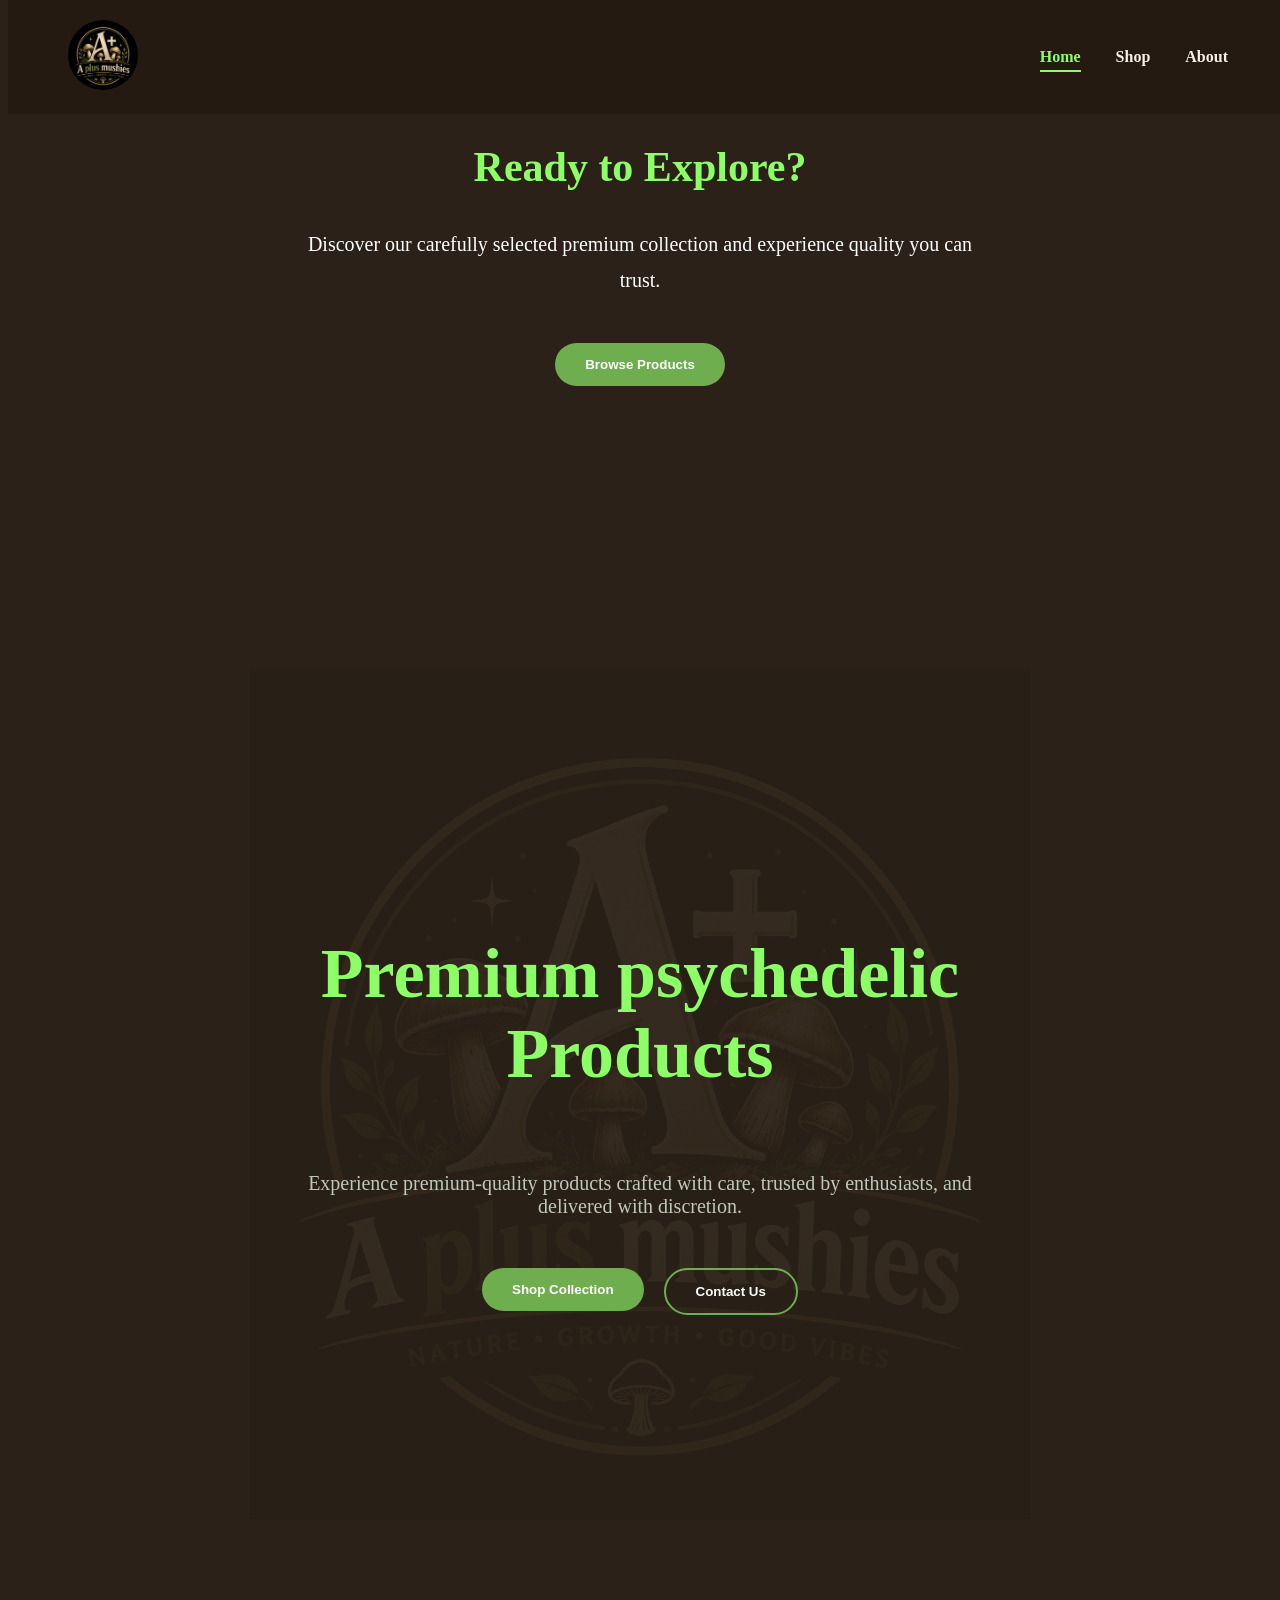
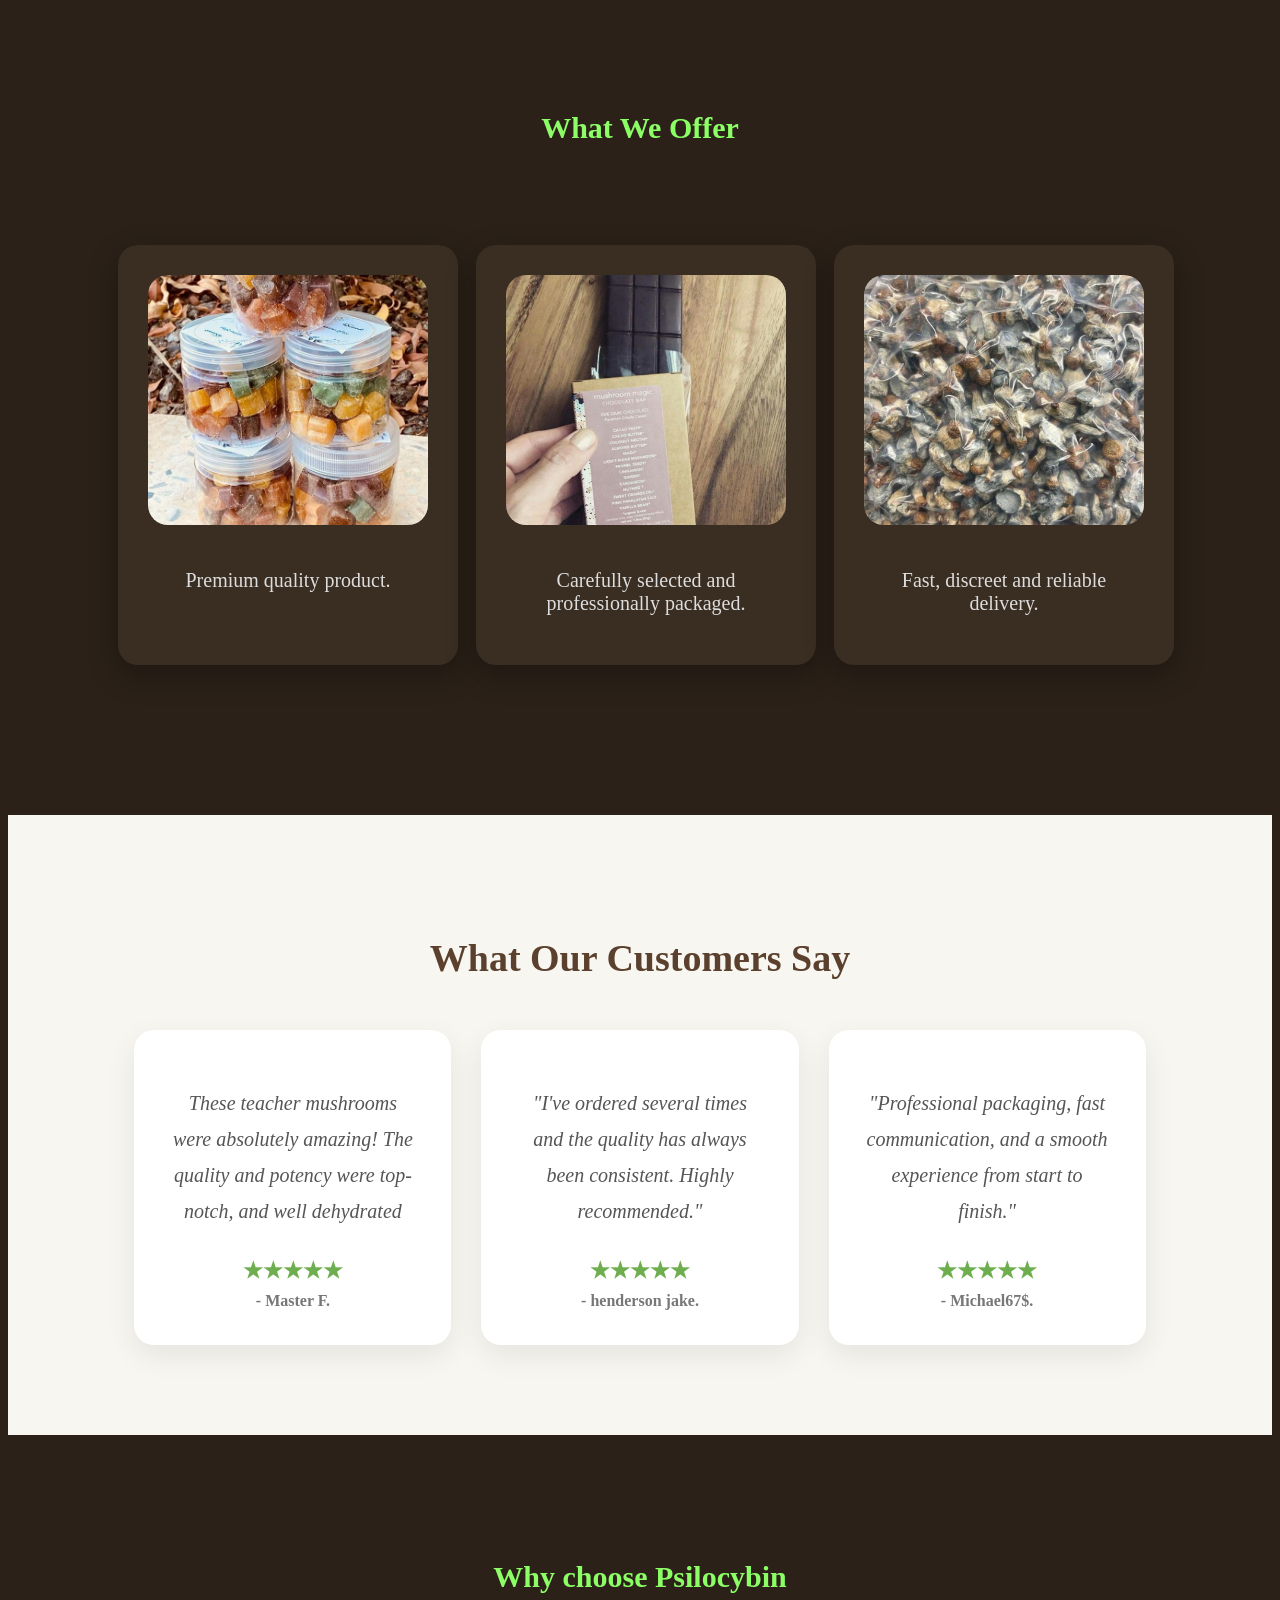
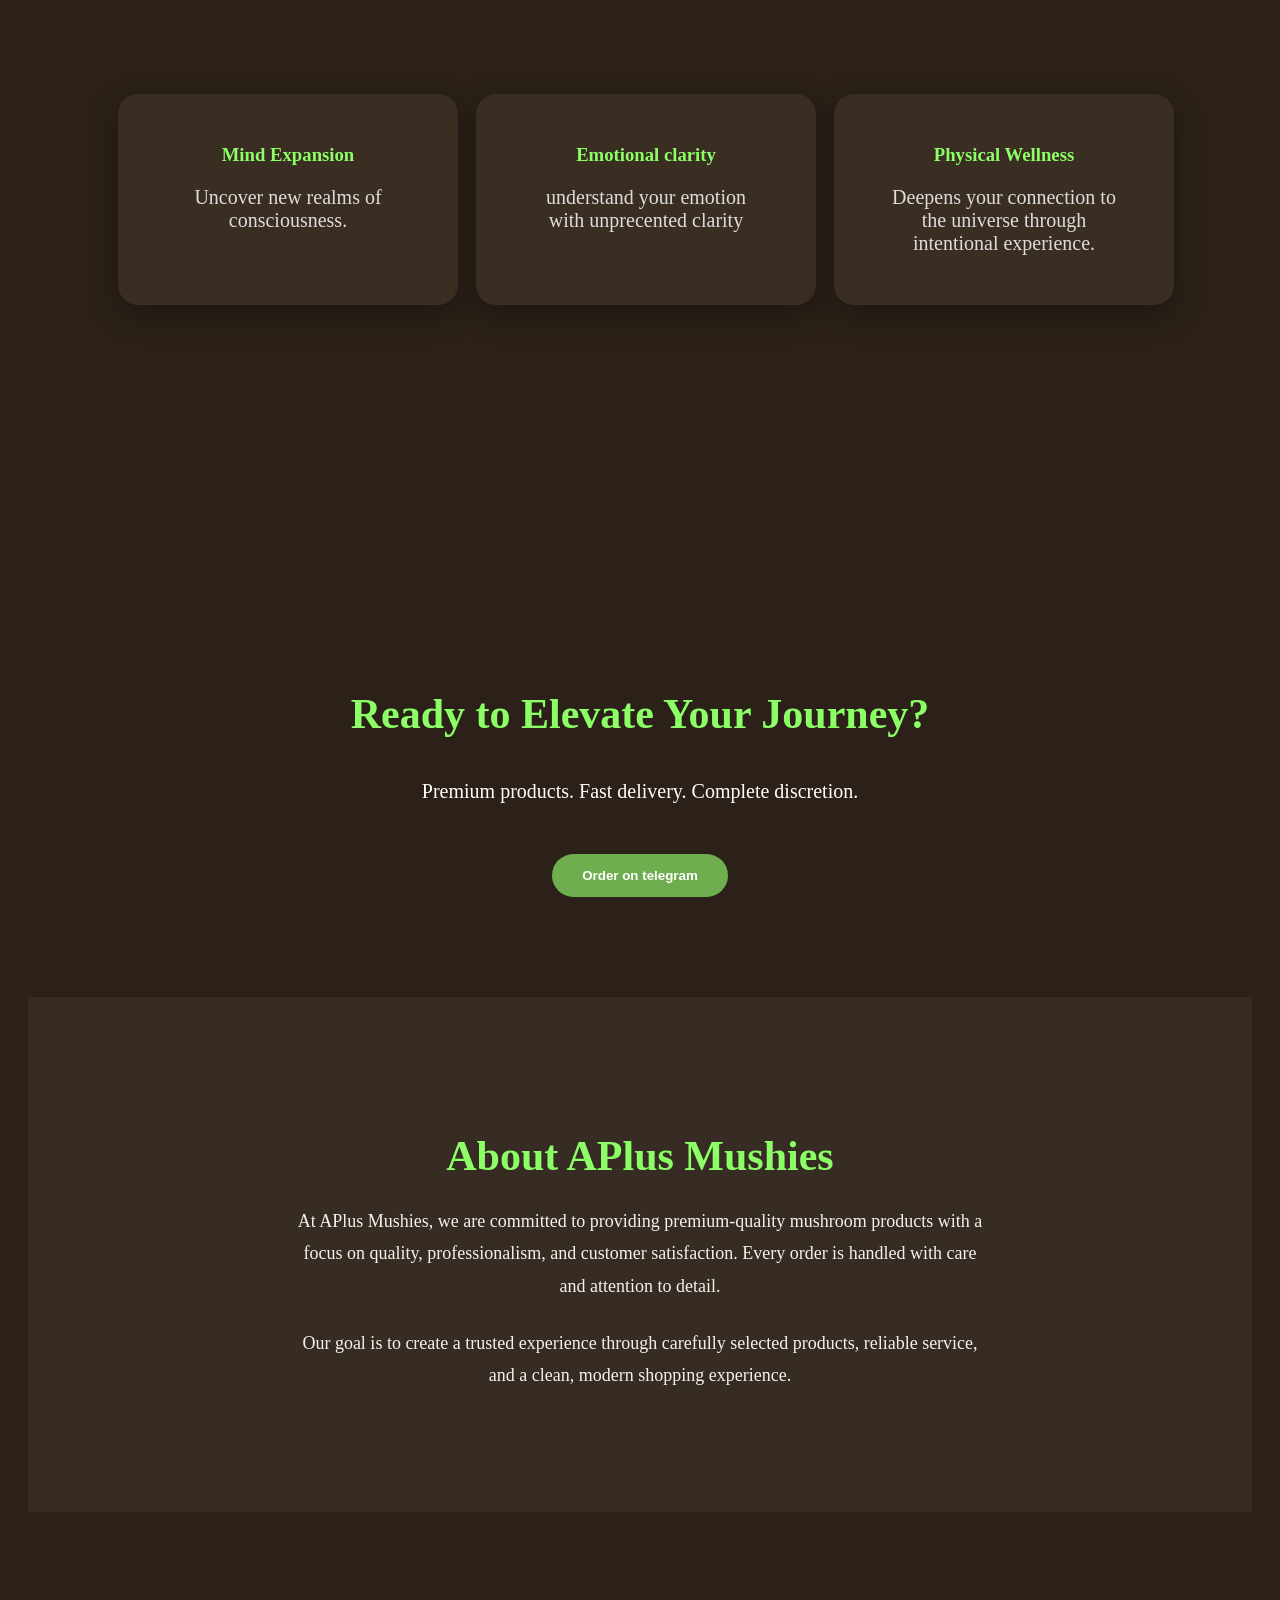
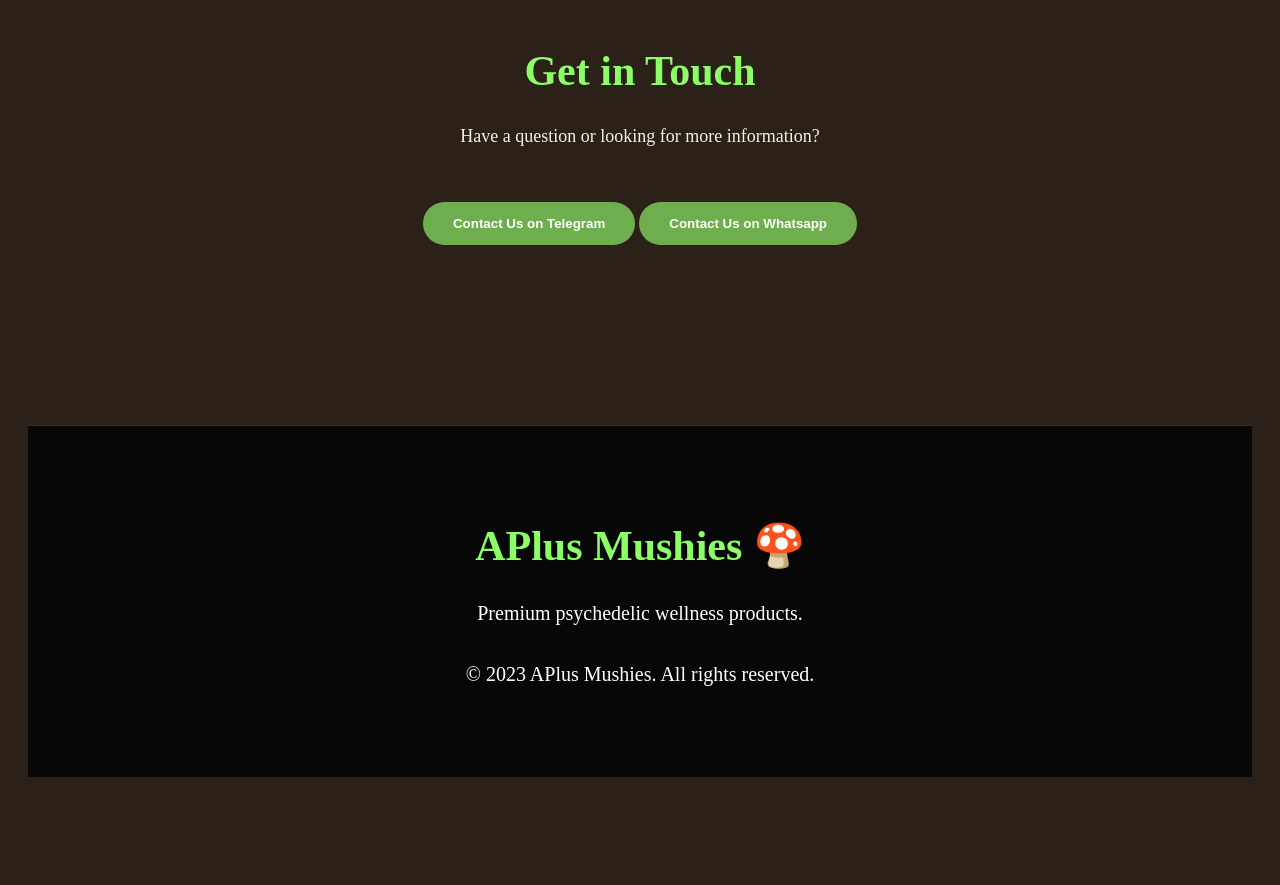
<file: index.html>
<!DOCTYPE html>

<html lang="en">

<head>

    <meta charset="UTF-8">

    <meta name="viewport" content="width=device-width, initial-scale=1.0">

    <title>A Plus Mushies</title>

<meta name="description" content="Discover premium mushroom products from A Plus Mushies. Quality, reliability, and excellent customer service.">

<meta name="keywords" content="A Plus Mushies, mushroom products, premium mushrooms, wellness products">

<meta name="author" content="A Plus Mushies">

<meta name="robots" content="index, follow">

<meta property="og:title" content="A Plus Mushies">

<meta property="og:description" content="Premium mushroom products from A Plus Mushies.">

<meta property="og:type" content="website">

<meta property="og:url" content="https://www.aplusmushies.com">

<meta property="og:image" content="https://www.aplusmushies.com/images/logo.jpg">

    <link rel="stylesheet" href="style.css">

    <script type="application/ld+json"> 
    {
        "@context": "https://schema.org",
        "@type": "Organization",
        "name": "A Plus Mushies",
        "url": "https://www.aplusmushies.com",
        "logo": "https://www.aplusmushies.com/images/logo.jpg",
        "description": "Premium mushroom products from A Plus Mushies.",
        "sameAs": []
}
</script>
<!-- Google tag (gtag.js) -->
<script async src="https://www.googletagmanager.com/gtag/js?id=G-23JD4RSZLV"></script>
<script>
  window.dataLayer = window.dataLayer || [];
  function gtag(){dataLayer.push(arguments);}
  gtag('js', new Date());

  gtag('config', 'G-23JD4RSZLV');
</script>
</head>
<section class="cta">

    <h2>Ready to Explore?</h2>

    <p>
        Discover our carefully selected premium collection and experience quality you can trust.
    </p>

    <button>
       <a href="shop.html">Browse Products</a> 
    </button>

</section>

<body>

   <nav>

    <div class="logo">
        <img src="images/logo.jpg" alt="A Plus Mushies Logo">
    </div>

    <ul>
        <li><a class="active" href="index.html">Home</a></li>
<li><a href="shop.html">Shop</a></li>
<li><a href="#about">About</a></li>
    </ul>

</nav>

<section class="hero">
<div class="hero-logo">
    <img src="images/logo.jpg" alt="A Plus Mushies">
</div>
    <h1> Premium psychedelic Products</h1>

   <p class="FTE">

Experience premium-quality products crafted with care,

trusted by enthusiasts, and delivered with discretion.

</p>

   <a href="shop.html">
   <div class="hero-buttons">

    <button>Shop Collection</button>

    <button class="secondary-btn">
        <a href="https://t.me/aplusmushies">Contact Us
            
        </a> 
    </button>

</div>
</a>

</section>
<section id="products">
    <h2 class="FTA">What We Offer</h2>

    <div class="products">
 
       <div class="card">
    <img src="images/product1.jpg" alt="Product One">
    <p>Premium quality product.</p>
    
</div>

        <div class="card">
            <img src="images2/product2.jpg" alt="Product Two">
            <p>Carefully selected and professionally packaged.</p>
            
        </div>
    

        <div class="card">
            <img src="images/product3.jpg" alt="Product Three">
            <p>Fast, discreet and reliable delivery.</p>
            
    </div>
</section>
<section id="testimonials">

    <h2>What Our Customers Say</h2>

    <div class="testimonial-container">

        <div class="testimonial-card">
            <p>
                These teacher mushrooms were absolutely amazing! The quality and potency were top-notch, and well dehydrated
            </p>

            <h4>★★★★★</h4>
            <span>- Master F.</span>
        </div>

        <div class="testimonial-card">
            <p>
                "I've ordered several times and the quality has always been consistent. Highly recommended."
            </p>

            <h4>★★★★★</h4>
            <span>- henderson jake.</span>
        </div>

        <div class="testimonial-card">
            <p>
                "Professional packaging, fast communication, and a smooth experience from start to finish."
            </p>

            <h4>★★★★★</h4>
            <span>- Michael67$.</span>
        </div>

    </div>

</section>
<section id="products">
    <h2 class="FTA">Why choose Psilocybin</h2>
    <div class="products">

        <div class="card">
            <h3>Mind Expansion</h3>
            <p>Uncover new realms of consciousness.</p>
        
        </div>

        <div class="card">
    
            <h3>Emotional clarity</h3>
            <p>understand your emotion with unprecented clarity</p>
            
        </div>
    

        <div class="card">
            
            <h3>Physical Wellness</h3>
            <p>Deepens your connection to the universe through intentional experience.</p>
            
        </div>
    </div>
</section>
</body>

</html>
<section class="cta">


</html>
<section class="cta">


    <h2>Ready to Elevate Your Journey?</h2>

    <p>
        Premium products.
        Fast delivery.
        Complete discretion.
    </p>

    <a href="https://t.me/aplusmushies">
        <button>Order on telegram</button>
    </a>

</section>
<section id="about" class="about">
    <a href="#about"></a>
    <div class="about-content">

        <h2>About APlus Mushies</h2>

        <p>
            At APlus Mushies, we are committed to providing premium-quality mushroom products with a focus on quality, professionalism, and customer satisfaction. Every order is handled with care and attention to detail.
        </p>

        <p>
            Our goal is to create a trusted experience through carefully selected products, reliable service, and a clean, modern shopping experience.
        </p>

    </div>

</section>
<section id="contact" class="contact">

    <h2>Get in Touch</h2>

    <p>Have a question or looking for more information?</p>

    <a href="https://t.me/aplusmushies" target="_blank">
    <button>Contact Us on Telegram</button>
</a>
 <a href="https://t.me/aplusmushies" target="_blank">
    <button>Contact Us on Whatsapp</button>
</a>

</section>
<footer>

    <h2>APlus Mushies 🍄</h2>

    <p>
        Premium psychedelic wellness products.
    </p>

    <p>
        © 2023 APlus Mushies. All rights reserved.
    </p>

</footer>
</file>
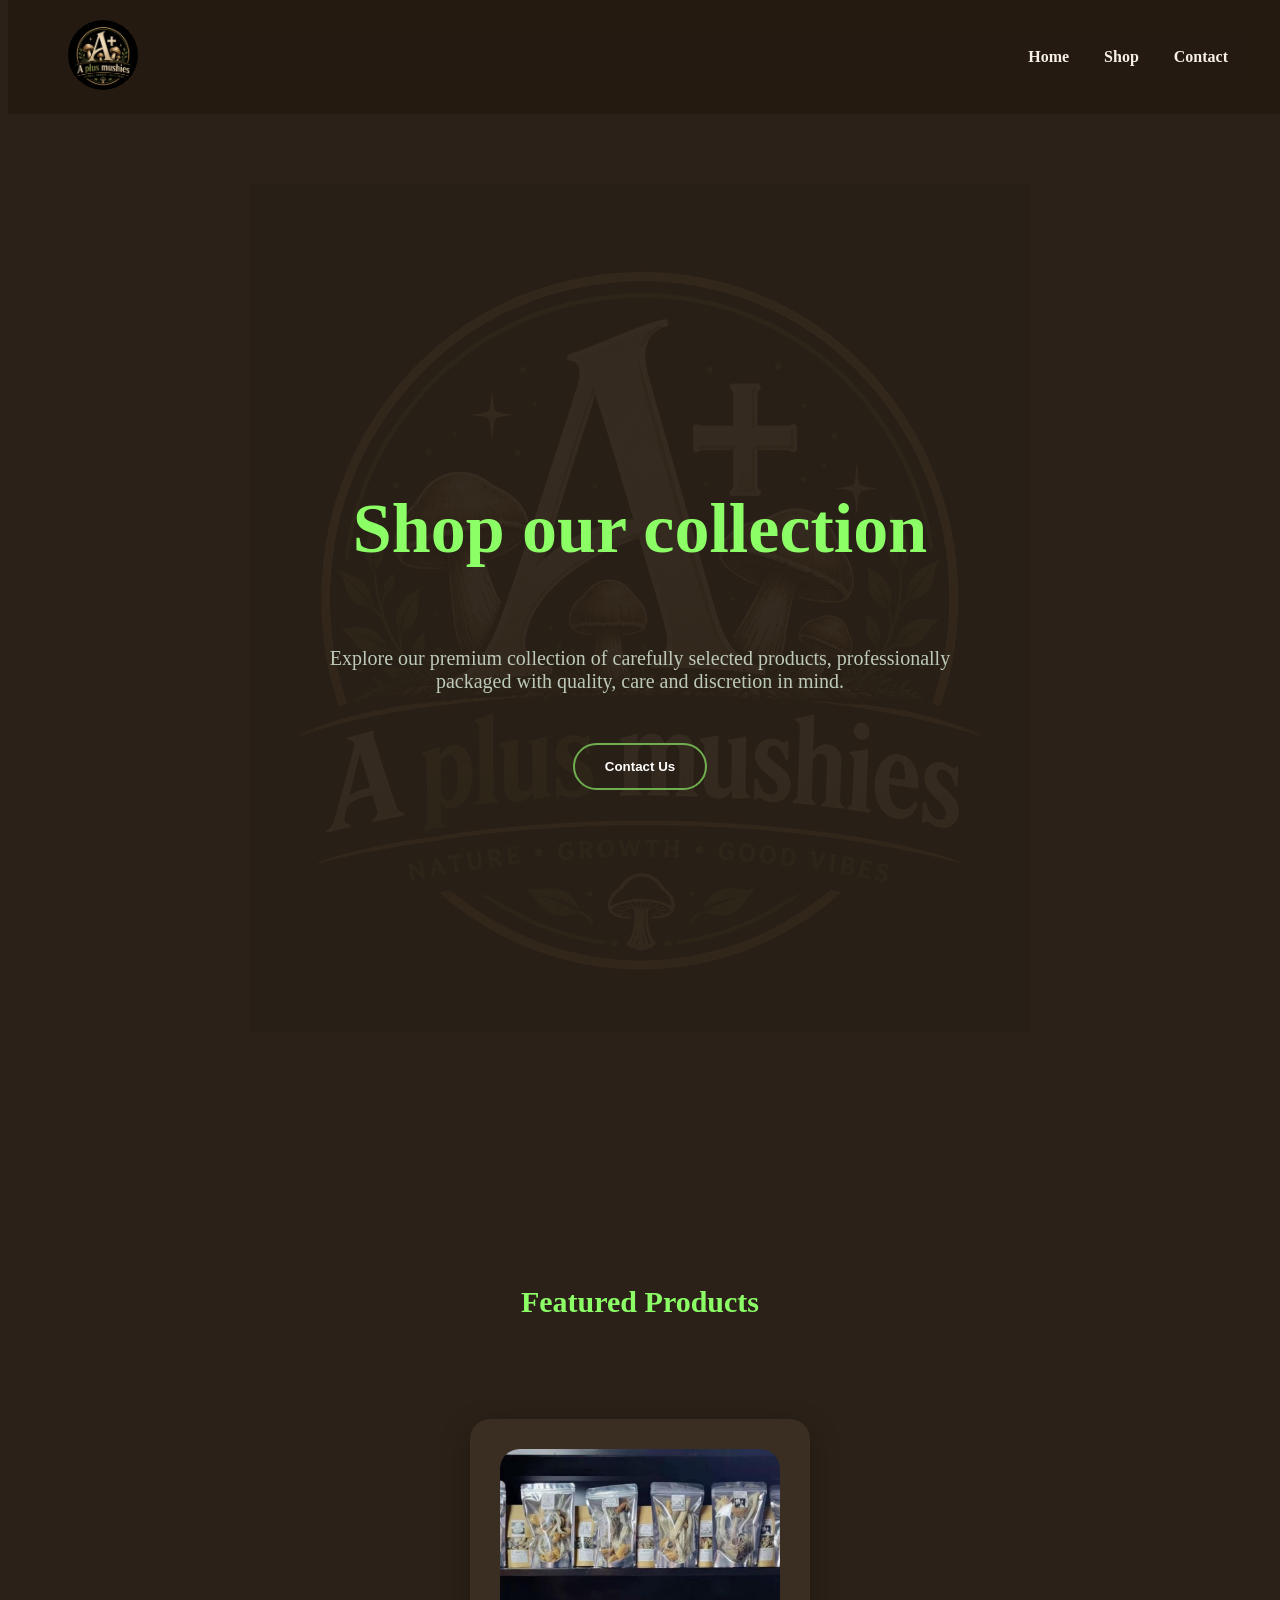
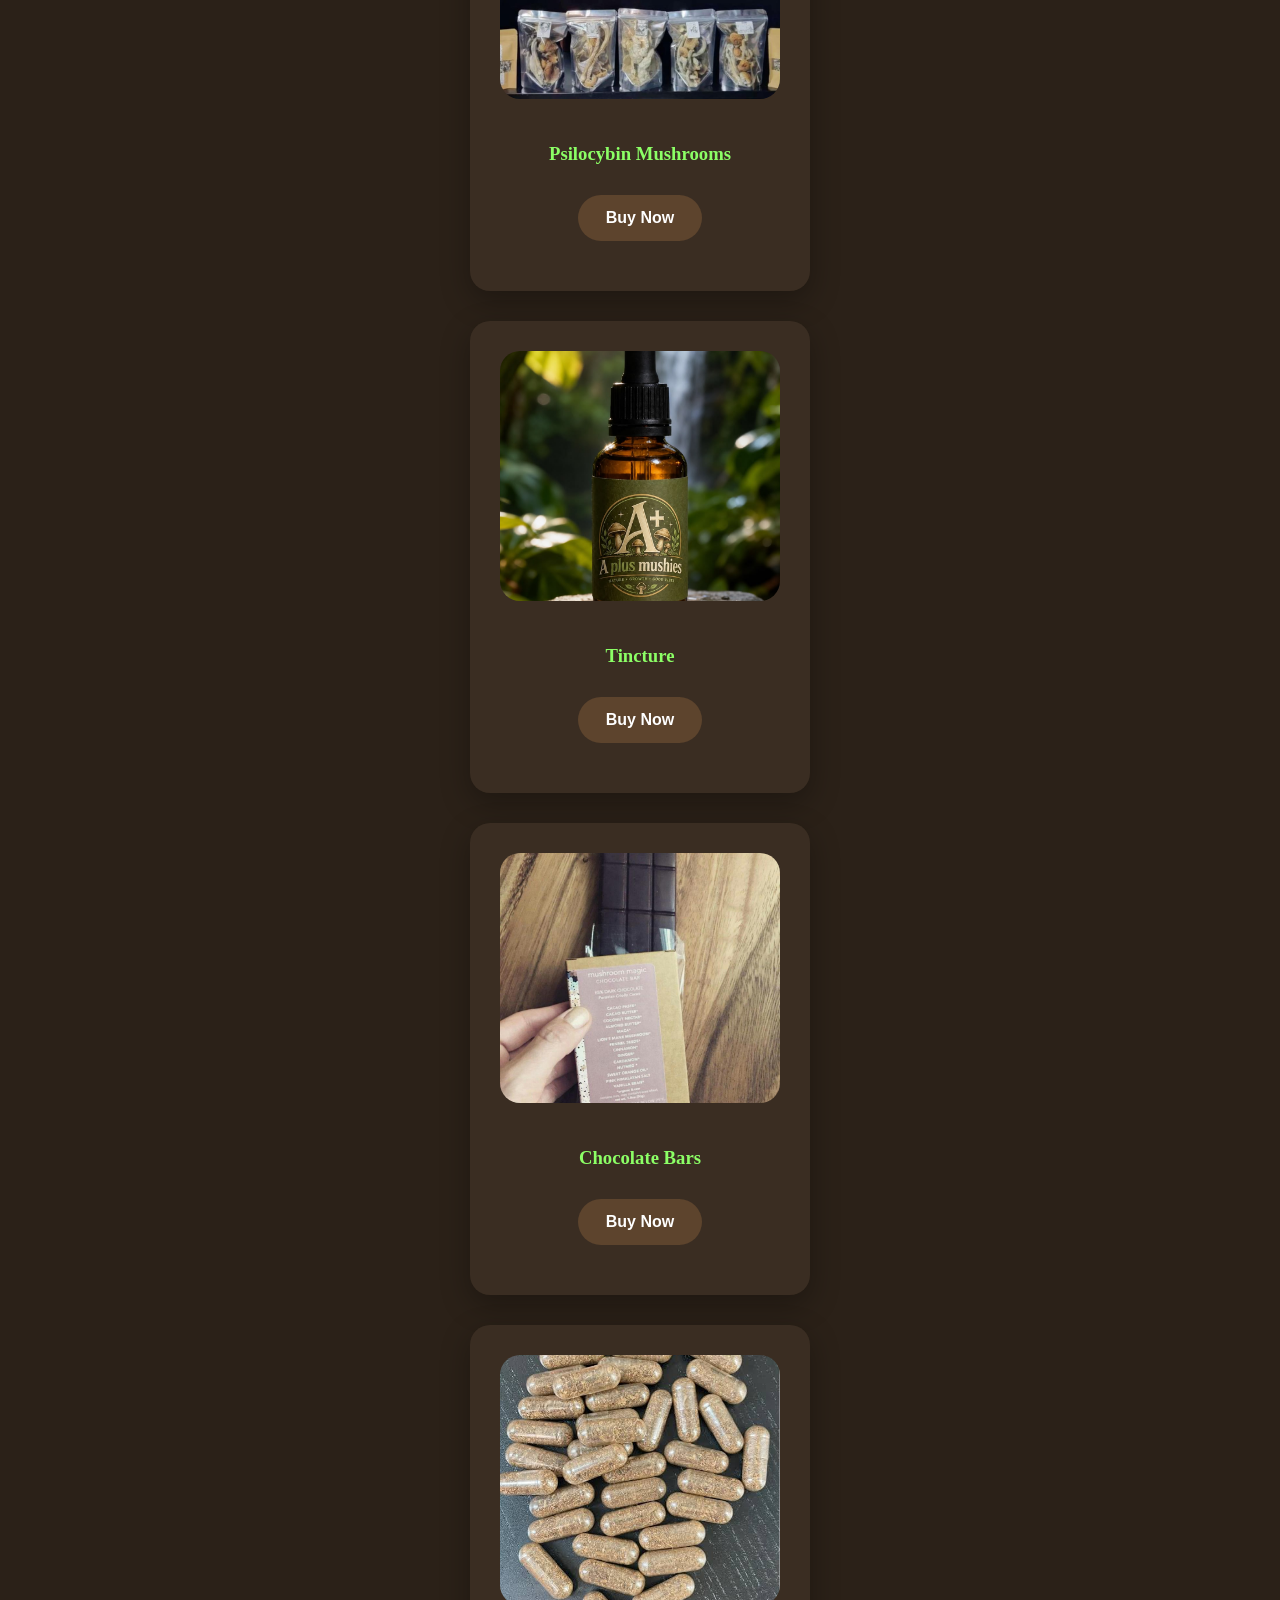
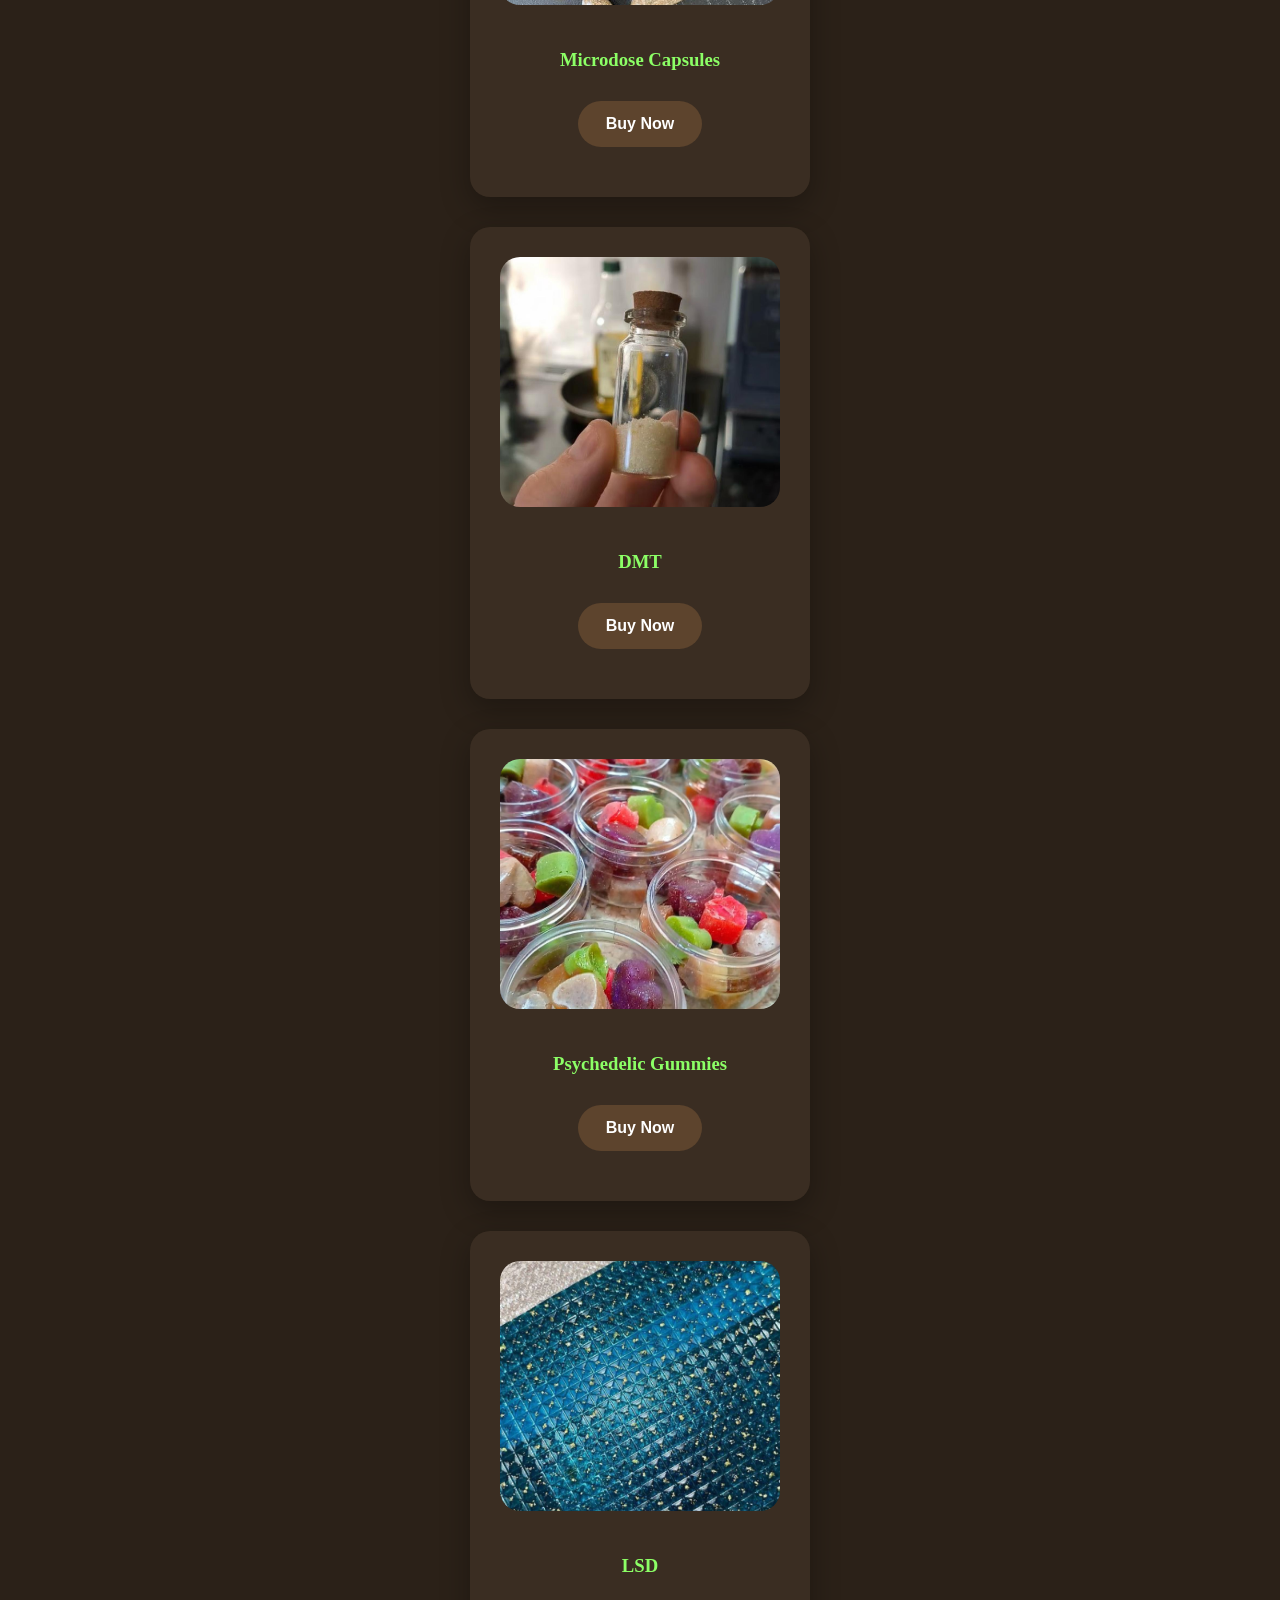
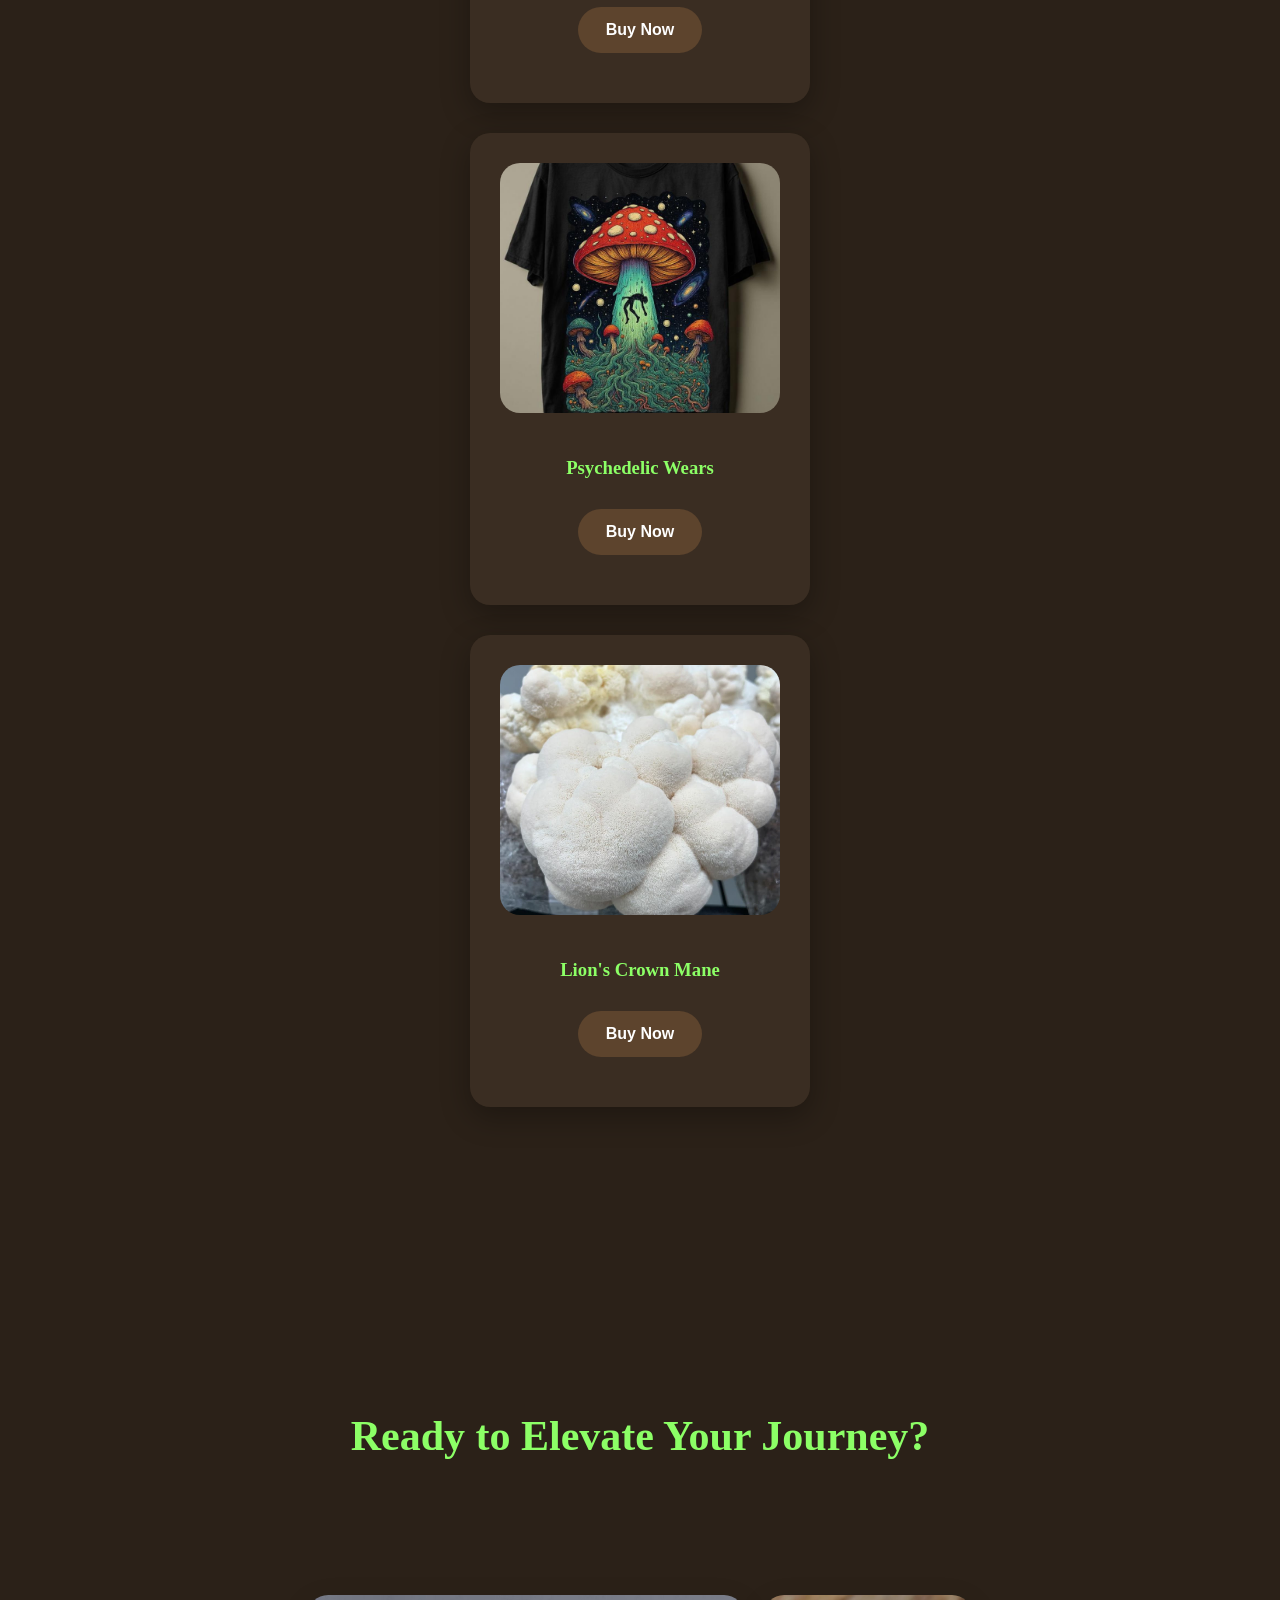
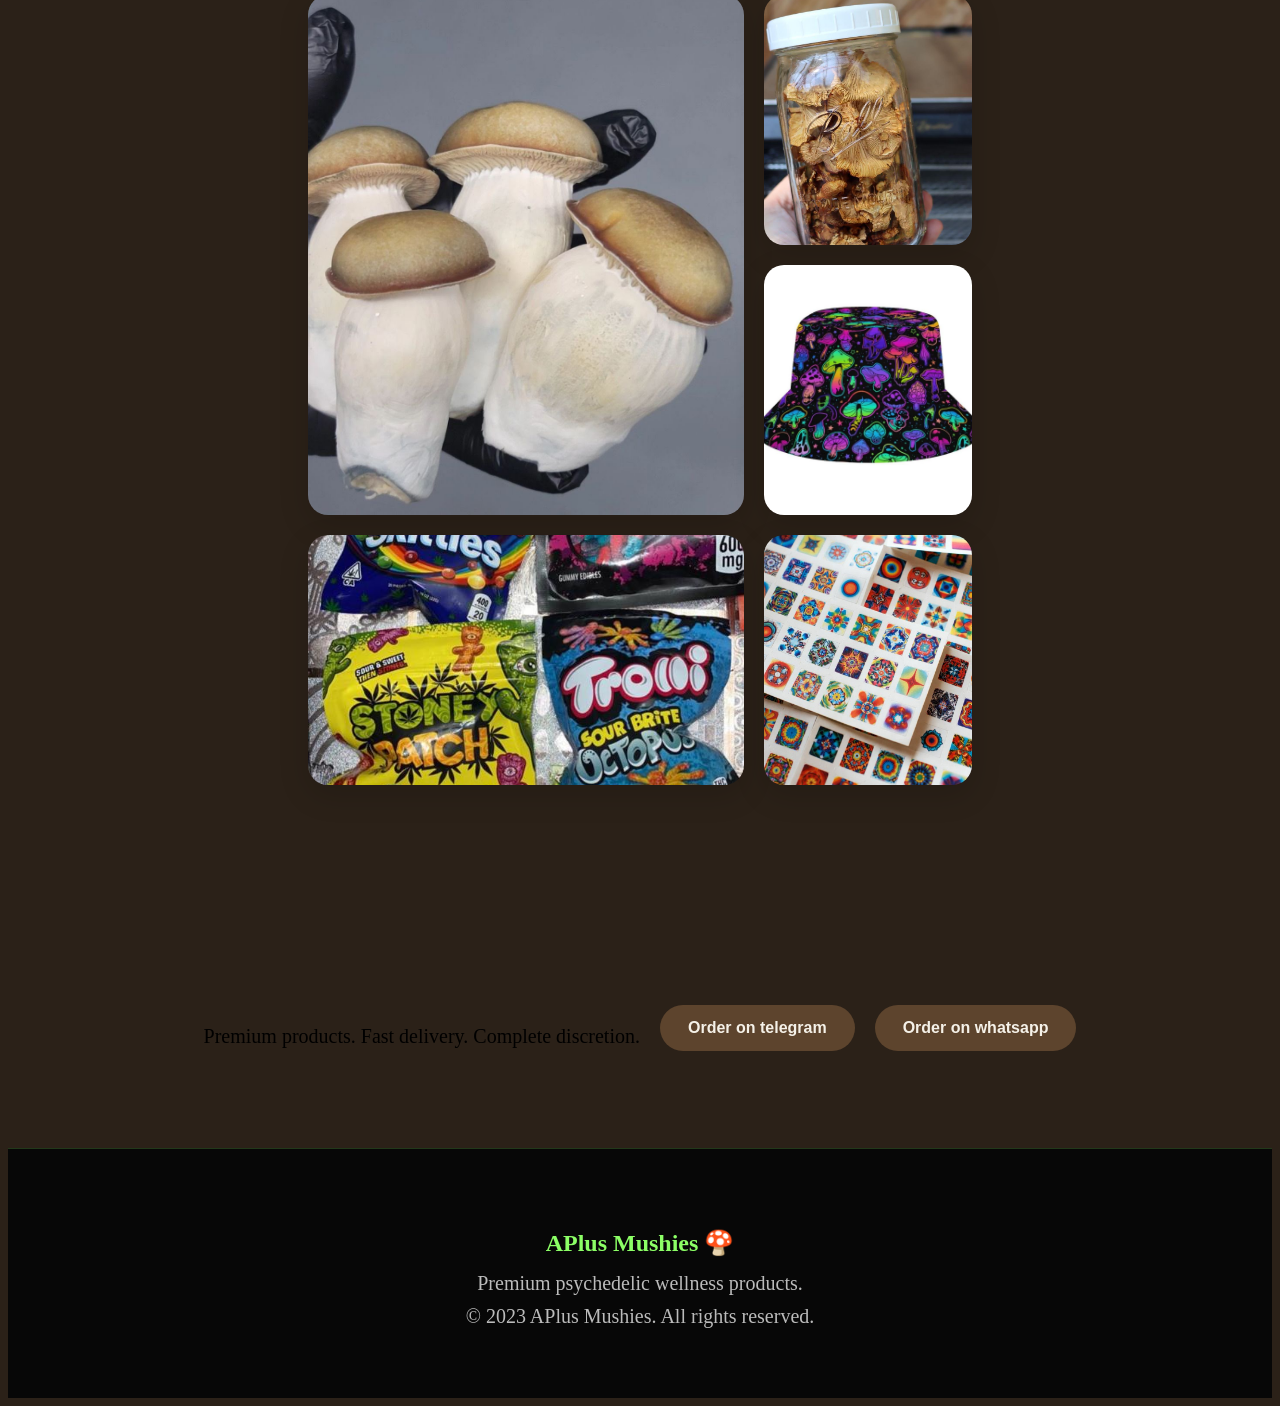
<file: shop.html>
<!DOCTYPE html>

<html lang="en">

<head>

    <meta charset="UTF-8">

    <meta name="viewport" content="width=device-width, initial-scale=1.0">

    <title> Shop /APlus Mushies</title>

    <link rel="stylesheet" href="style.css">
     <!-- Google tag (gtag.js) -->
<script async src="https://www.googletagmanager.com/gtag/js?id=G-23JD4RSZLV"></script>
<script>
  window.dataLayer = window.dataLayer || [];
  function gtag(){dataLayer.push(arguments);}
  gtag('js', new Date());

  gtag('config', 'G-23JD4RSZLV');
</script>

</head>


<body>

   <nav>

    <div class="logo">
        <img src="images/logo.jpg" alt="A Plus Mushies Logo">
    </div>

    <ul>
        <li><a href="index.html">Home</a></li>
<li><a href="shop.html">Shop</a></li>
<!-- <li><a href="#about">About</a></li> -->
<li><a href="#Order on telegram">Contact</a></li
    </ul>

</nav>

<section class="hero">
<div class="hero-logo">
    <img src="images/logo.jpg" alt="A Plus Mushies">
</div >
    <h1>Shop our collection</h1>

   <p class="FTE">
Explore our premium collection of carefully selected products, 
professionally packaged with quality, care and discretion in mind.
</p>
   <div class="hero-buttons">
    <button class="secondary-btn">
        <a href="https://t.me/aplusmushies">Contact Us</a>
    </button>
</div>
</section>
<section class="categories">

    <section id="products">
    <h2 class="FTA">Featured Products</h2>

    <div class="products">

        <div class="card">
            <img src="images2/pkt mushrooms.jpeg" alt="Product One">
            <h3> Psilocybin Mushrooms</h3>
            <button>
                <a href="https://t.me/aplusmushies?text=I-want-to-buy-psilocybin-mushrooms">Buy Now</a>
            </button>
        </div>

        <div class="card">
            <img src="images2/tincture.jpeg" alt="Product One">
            <h3> Tincture</h3>
            <button>
                <a href="https://t.me/aplusmushies?text=I-want-to-buy-psilocybin-mushrooms">Buy Now</a>
            </button>
        </div>


                <div class="card">
            <img src="images2/product2.jpg" alt="Product One">
            <h3>Chocolate Bars</h3>
            <button>
                <a href="https://t.me/aplusmushies?text=I-want-to-buy-chocolate-bars">Buy Now</a>
            </button>
        </div>
        <div class="card">
            <img src="images2/micro dose.jpeg" alt="Product One">
            <h3>Microdose Capsules</h3>
            <button>
                <a href="https://t.me/aplusmushies?text=I-want-to-buy-microdose-capsules">Buy Now</a>
            </button>
        </div>
        <div class="card">
            <img src="images2/DMT.jpeg" alt="Product One">
            <h3>DMT</h3>
            <button>
                <a href="https://t.me/aplusmushies?text=I-want-to-buy-LSD-and-DMT">Buy Now</a>
            </button>
        </div>
        <div class="card">
            <img src="images2/gummies2.jpeg" alt="Product One">
            <h3>Psychedelic Gummies</h3>
            <button>
                <a href="https://t.me/aplusmushies?text=I-want-to-buy-psychedelic-gummies">Buy Now</a>
            </button>
        </div>
        <div class="card">
            <img src="images2/LSD 2.jpeg" alt="Product One">
            <h3> LSD</h3>
            <button>
                <a href="https://t.me/aplusmushies?text=I-want-to-buy-psilocybin-mushrooms">Buy Now</a>
            </button>
        </div>
        <div class="card">
            <img src="images2/cloth psy.jpeg" alt="Product One">
            <h3>Psychedelic Wears</h3>
            <button>
                <a href="https://t.me/aplusmushies?text=I-want-to-buy-psychedelic-wears">Buy Now</a>
            </button>
        </div>
        <div class="card">
            <img src="images2/lions crown mane .jpeg" alt="Product One">
            <h3> Lion's Crown Mane</h3>
            <button>
                <a href="https://t.me/aplusmushies?text=I-want-to-buy-psilocybin-mushrooms">Buy Now</a>
            </button>
        </div>



</section>
</body>

</html>
<section class="cta">

    <h2>Ready to Elevate Your Journey?</h2>

    <section id="gallery">

    <div class="gallery-grid">

        <img src="images2/penis env.jpeg" class="big">

        <img src="images2/can mush.jpeg">

        <img src="images2/cap bck.jpeg">

        <img src="images2/pkt gum.jpeg" class="wide">

        <img src="images2/LSD.jpeg">

    </div>
   
    </section>

</section>
    <p id="Order on telegram">
        Premium products.
        Fast delivery.
        Complete discretion.
    </p>

    <a href="https://t.me/aplusmushies" >
        <button>Order on telegram </button>
    </a>
     <a href="https://t.me/aplusmushies" >
        <button>Order on whatsapp </button>
    </a>

</section>

<footer>

    <h2>APlus Mushies 🍄</h2>

    <p>
        Premium psychedelic wellness products.
    </p>

    <p>
        © 2023 APlus Mushies. All rights reserved.
    </p>

</footer>
</file>
<file: style.css>
html{
    scroll-behavior: smooth;
}
body {

   background: #2B2118;
            url("images/hero.jpg");
background-size: cover;
background-position: center;
background-repeat: no-repeat;
background-attachment: fixed;

}

h1 {

    font-size: 48px;

    color: #8cff66;

}

p {

    font-size: 20px;

}

button{
    background:#6FAE4F;
    color:#fff;
    border:none;
    padding:14px 30px;
    border-radius:40px;
    cursor:pointer;
    font-weight:bold;
    transition:.3s;
}

button:hover{
    transform:translateY(-3px);
    box-shadow:0 10px 25px rgba(111,174,79,.4);
}

nav {

    display: flex;

    justify-content: space-between;

    align-items: center;

    padding: 20px 60px; 
    position: sticky;
top: 0;
z-index: 1000;
backdrop-filter: blur(12px);

}

nav h2 {

    color: #8cff66;

}
.FTE{
    color: #bdc9b9;
    font-size: 20px;
    margin-bottom: 15px;
}

.FTA{
    color: #8cff66;
    font-size: 30px;
    margin-bottom: 15px;
}

ul {

    display: flex;

    list-style: none;

    gap: 30px;
    margin: 0;
    padding: 0;

}

a {

    color: white;

    text-decoration: none;

}

.hero {

    margin-top: 120px;

    max-width: 700px;

    margin-left: auto;

    margin-right: auto;

}

.hero h1 {

    font-size: 70px;

}
nav {

    position: fixed;

    top: 0;

    width: 100%;

    background: rgba(0, 0, 0, 0.75);

    backdrop-filter: blur(10px);
    display:flex;
justify-content:space-between;
align-items:center;

    padding: 20px 60px;

    box-sizing: border-box;

    z-index: 1000;

}

a:hover {

    color: #8cff66
    text-shadow: 0 0 15px #8cff66;
}
.hero {

    animation: fadeIn 3s ease;

}
@keyframes fadeIn {

    from {

        opacity: 0;

        transform: translateY(40px);

    }

    to {

        opacity: 1;

        transform: translateY(0);

    }

}

#products {
    padding: 100px 60px;
    text-align: center;
}

.products {
    display: flex;
    justify-content: center;
    gap: 30px;
    flex-wrap: wrap;
    margin-top: 50px;
}

.card {
    background: #3A2D22;
    border-radius: 30px;
    padding: 30px;
    justify-content: center;
    width: 280px;
    backdrop-filter: blur(8px);
    transition: 0.3s;
}

.card:hover {
    transform: translateY(-10px);
    box-shadow: 0 10px 30px rgba(140,255,102,0.3);
}
.card img {

    width: 100%;

    height: 250px;

    object-fit: cover;

    border-radius: 10px;

    margin-bottom: 20px;

}
.products {
    display: grid;
    grid-template-columns: repeat(auto-fit, minmax(280px, 1fr));
    gap: 30px;
    padding: 50px;
}

.card {
    background: #3A2D22;
    backdrop-filter: blur(12px);
    border-radius: 20px;
    justify-content: center;
    overflow: hidden;
    transition: 0.4s ease;
    box-shadow: 0 10px 30px rgba(0,0,0,0.3);
}

.card:hover {
    transform: translateY(-12px);
    box-shadow: 0 20px 40px rgba(140,255,102,0.35);
}
.card h3 {
    color: #8cff66;
    margin: 20px 0 10px;
}

.card p {
    padding: 0 20px;
    color: #ddd;
}

.card button {
    margin: 20px;
}
.hero {
    animation: fadeIn 1.5s ease;
}

.card {
    animation: fadeUp 0.8s ease;
}

@keyframes fadeIn {
    from {
        opacity: 0;
    }

    to {
        opacity: 1;
    }
}

@keyframes fadeUp {
    from {
        opacity: 0;
        transform: translateY(40px);
    }

    to {
        opacity: 1;
        transform: translateY(0);
    }
}
.cta {
    text-align: center;
    padding: 120px 30px;
}

.cta h2 {
    font-size: 50px;
    color: #8cff66;
}

.cta p {
    max-width: 700px;
    margin: 20px auto;
    color: #ddd;
    font-size: 20px;
}
.logo img{
    width:70px;
    height:70px;
    border-radius:50%;
    object-fit:cover;
}
.hero{
    position: relative;
    overflow: hidden;

    min-height: 100vh;

    display: flex;

    justify-content: center;

    align-items: center;

    flex-direction: column;

    text-align: center;

    padding: 40px;
}

.hero-logo{
    position: absolute;
    top: 50%;
    left: 50%;
    transform: translate(-50%, -50%);
    opacity: 0.05;
    z-index: 1;
}

.hero-logo img{
    width: 850px;
}

.hero h1,
.hero p,
.hero button{
    position: relative;
    z-index: 2;
}
.cta{
    text-align:center;
    padding:100px 20px;
}

.cta h2{
    font-size:42px;
    color:#8cff66;
}

.cta p{
    max-width:700px;
    margin:25px auto;
    line-height:1.8;
    color:white;
}

.cta button{
    margin-top:20px;
}
footer{
    background:#070707;
    text-align:center;
    padding:60px 20px;
    margin-top:80px;
    border-top:1px solid rgba(140,255,102,0.2);
}

footer h2{
    color:#8cff66;
    margin-bottom:15px;
}

footer p{
    color:#bbb;
    margin:10px 0;
}
.hero-buttons{
    display:flex;
    justify-content:center;
    gap:20px;
    margin-top:35px;
    flex-wrap:wrap;
}

.secondary-btn{
    background:transparent;
    border:2px solid #6FAE4F;
    color:#F5F1E8;
}

.secondary-btn:hover{
    background:#6FAE4F;
    color:#111;
}
nav{
    position: fixed;
    top: 0;
    width: 100%;
    padding: 20px 60px;
    background: rgba(35, 25, 15, 0.75);
    backdrop-filter: blur(15px);
    display: flex;
    justify-content: space-between;
    align-items: center;
    box-sizing: border-box;
    z-index: 1000;
}

nav ul{
    display: flex;
    list-style: none;
    gap: 35px;
    margin: 0;
    padding: 0;
}

nav a{
    color: #f5f1e8;
    text-decoration: none;
    font-weight: 600;
    transition: 0.3s;
}

nav a:hover{
    color: #8cff66;
}
.card img{
    transition: transform 0.4s ease;
    overflow: hidden;
    border-radius: 20px;
}

.card:hover img{
    transform:translateY(-10px);
    box-shadow: 0 15px 35px rgba(0,0,0,0.35);
}
.categories{
    display:flex;
    justify-content:center;
    gap:20px;
    flex-wrap:wrap;
    margin:60px auto;
}

.categories button{
    background:#5d442d;
    color:#F5F1E8;
    border:none;
    padding:14px 28px;
    border-radius:30px;
    cursor:pointer;
    transition:.3s;
    font-size:16px;
}

.categories button:hover{
    background:#8cff66;
    color:#111;
    transform:translateY(-4px);
}nav a.active{
    color:#8cff66;
    border-bottom:2px solid #8cff66;
    padding-bottom:5px;
}
.about{
    padding:100px 40px;
    background:rgba(255,255,255,0.05);
}

.about-content{
    max-width:900px;
    margin:auto;
    text-align:center;
}

.about h2{
    font-size:42px;
    color:#8cff66;
    margin-bottom:25px;
}

.about p{
    color:#f5f1e8;
    font-size:18px;
    line-height:1.8;
    margin-bottom:20px;
}
.contact{
    text-align:center;
    padding:100px 20px;
}

.contact h2{
    color:#8cff66;
    font-size:42px;
    margin-bottom:20px;
}

.contact p{
    color:#F5F1E8;
    margin-bottom:30px;
    font-size:18px;
}
/* ===========================
   Testimonials
=========================== */

#testimonials{
    padding:90px 10%;
    text-align:center;
    background:#f8f6f1;
}

#testimonials h2{
    font-size:38px;
    margin-bottom:50px;
    color:#5b402d;
}

.testimonial-container{
    display:grid;
    grid-template-columns:repeat(auto-fit,minmax(280px,1fr));
    gap:30px;
}

.testimonial-card{
    background:white;
    padding:35px;
    border-radius:20px;
    box-shadow:0 10px 30px rgba(0,0,0,.08);
    transition:.35s;
}

.testimonial-card:hover{
    transform:translateY(-8px);
}

.testimonial-card p{
    font-style:italic;
    line-height:1.8;
    color:#555;
    margin-bottom:20px;
}

.testimonial-card h4{
    color:#6FAE4F;
    font-size:22px;
    margin-bottom:8px;
}

.testimonial-card span{
    color:#777;
    font-weight:bold;
}
/* ========= GALLERY ========= */

#gallery{

    padding:100px 8%;

}

#gallery h2{

    text-align:center;

    margin-bottom:50px;

    font-size:40px;

    color:#6FAE4F;

}

.gallery-grid{

    display:grid;

    grid-template-columns:repeat(3,1fr);

    grid-auto-rows:250px;

    gap:20px;

}

.gallery-grid img{

    width:100%;

    height:100%;

    object-fit:cover;

    border-radius:20px;

    transition:.4s;

    box-shadow:0 10px 30px rgba(0,0,0,.15);

}

.gallery-grid img:hover{

    transform:scale(1.03);

}

.big{

    grid-column:span 2;

    grid-row:span 2;

}

.wide{

    grid-column:span 2;

}
</file>
